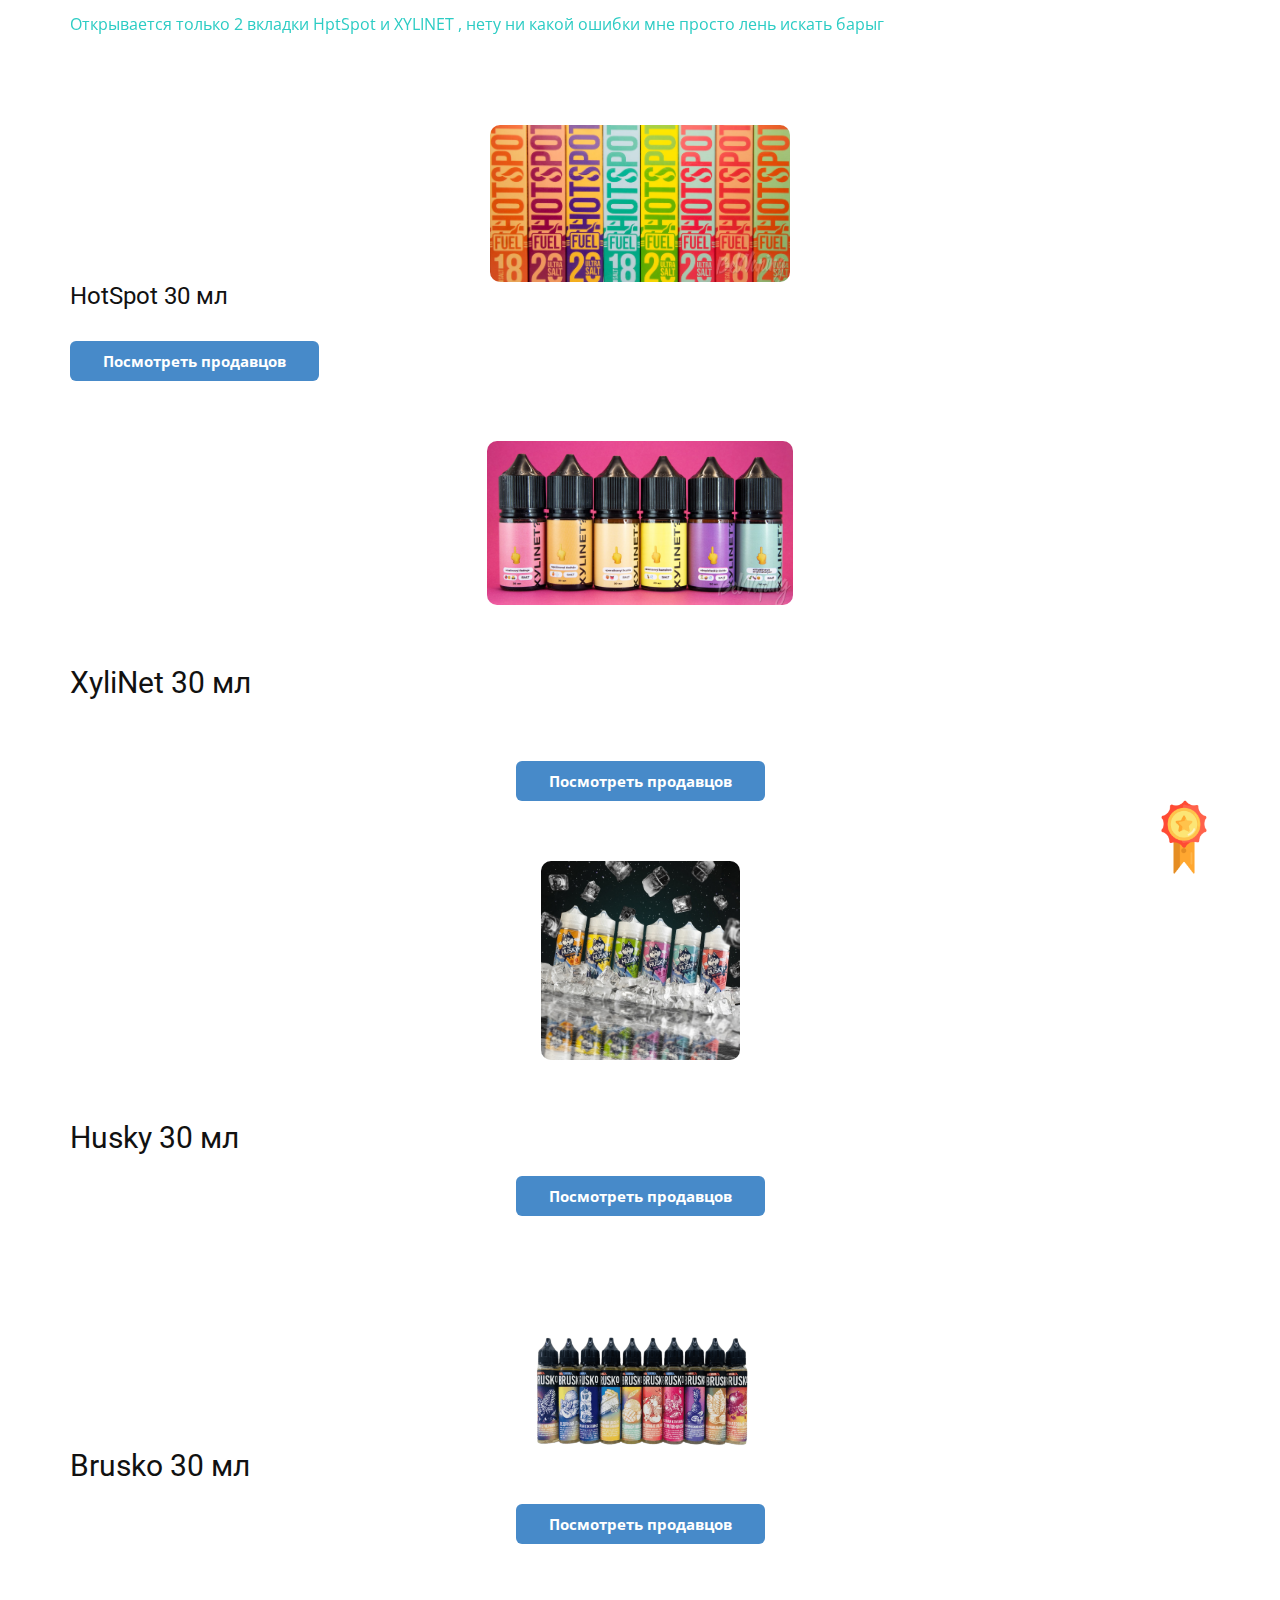
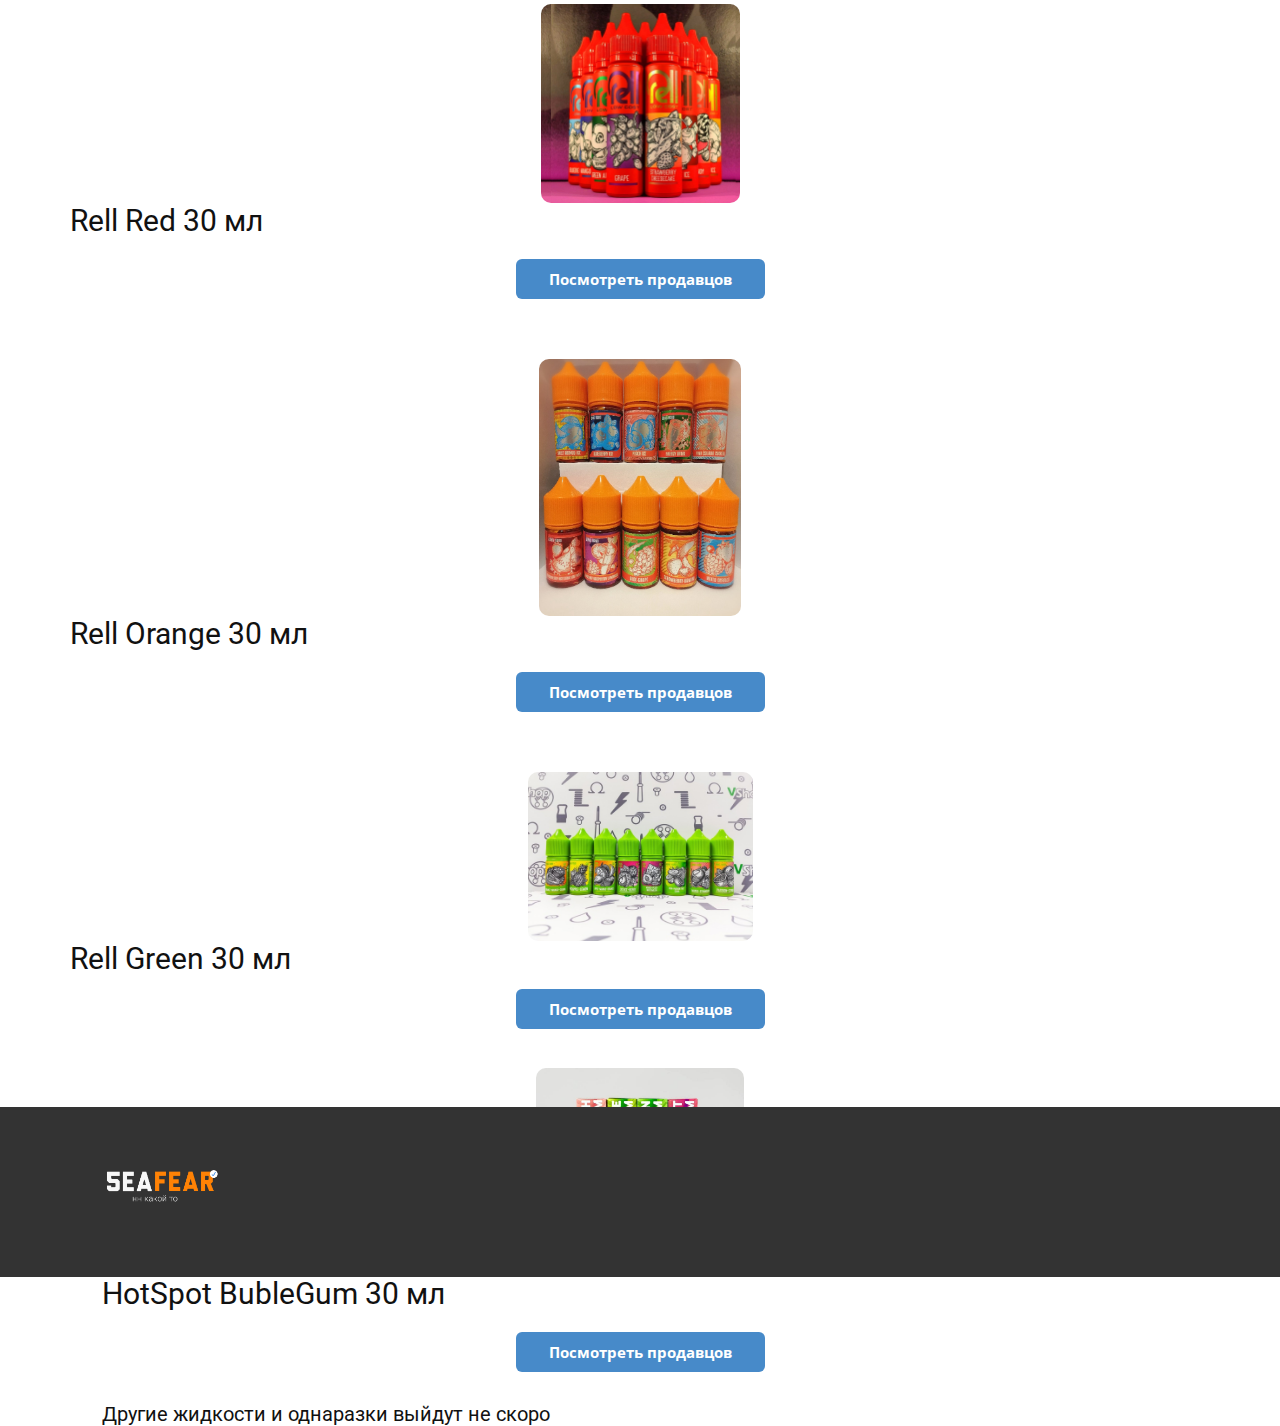
<file: vkminiapp/index.html>
<!DOCTYPE html>
<html style="font-size: 16px;" lang="ru"><head>
    <meta name="viewport" content="width=device-width, initial-scale=1.0">
    <meta charset="utf-8">
    <meta name="keywords" content="">
    <meta name="description" content="">
    <title>Главная</title>
    <link rel="stylesheet" href="../nicepage.css" media="screen">
<link rel="stylesheet" href="Главная.css" media="screen">
    <script class="u-script" type="text/javascript" src="../jquery.js" "="" defer=""></script>
    <script class="u-script" type="text/javascript" src="../nicepage.js" "="" defer=""></script>
    <meta name="generator" content="Nicepage 4.17.7, nicepage.com">
    <link id="u-theme-google-font" rel="stylesheet" href="https://fonts.googleapis.com/css?family=Roboto:100,100i,300,300i,400,400i,500,500i,700,700i,900,900i|Open+Sans:300,300i,400,400i,500,500i,600,600i,700,700i,800,800i">
    
    
    <script type="application/ld+json">{
		"@context": "http://schema.org",
		"@type": "Organization",
		"name": ""
}</script>
    <meta name="theme-color" content="#478ac9">
    <meta property="og:title" content="Главная">
    <meta property="og:type" content="website">
  </head>
  <body data-home-page="Главная.html" data-home-page-title="Главная" class="u-body u-xl-mode" data-lang="ru"><header class="u-clearfix u-header u-sticky u-sticky-cb6c u-header" id="sec-caba"><div class="u-align-left-xs u-clearfix u-sheet u-valign-middle-lg u-valign-middle-md u-valign-middle-sm u-valign-middle-xl u-sheet-1">
        <p class="u-text u-text-default-xs u-text-palette-4-dark-1 u-text-1">Открывается только 2 вкладки HptSpot и XYLINET , нету ни какой ошибки мне просто лень искать барыг</p>
      </div></header>
    <section class="u-clearfix u-section-1" id="sec-8ccd">
      <div class="u-align-left-xs u-clearfix u-sheet u-sheet-1">
        <img class="u-image u-image-round u-radius-10 u-image-1" src="../images/Solevye-miksy-HOTSPOT.-Chast-2-12.jpg" alt="" data-image-width="1366" data-image-height="768">
        <h4 class="u-text u-text-default-xs u-text-1">HotSpot 30 мл</h4>
        <a href="https://filup.ru/vkminiapp/vape1/hotspot" class="u-btn u-btn-round u-button-style u-hover-palette-1-light-1 u-palette-1-base u-radius-6 u-btn-1">Посмотреть продавцов</a>
        <img class="u-image u-image-round u-radius-10 u-image-2" src="../images/Obzor-zhidkostej-XYLINET-03.jpg" alt="" data-image-width="1600" data-image-height="900">
        <h3 class="u-text u-text-default-xs u-text-2">XyliNet 30 мл</h3>
        <a href="https://filup.ru/vkminiapp/vape1/xylinet" class="u-btn u-btn-round u-button-style u-hover-palette-1-light-1 u-palette-1-base u-radius-6 u-btn-2">Посмотреть продавцов</a>
        <img class="u-image u-image-round u-preserve-proportions u-radius-10 u-image-3" src="../images/1068.jpg" alt="" data-image-width="1080" data-image-height="1080">
        <h3 class="u-text u-text-default-xs u-text-3">Husky 30 мл</h3>
        <a href="https://filup.ru" class="u-btn u-btn-round u-button-style u-hover-palette-1-light-1 u-palette-1-base u-radius-6 u-btn-3">Посмотреть продавцов</a>
        <img class="u-image u-image-contain u-image-round u-radius-10 u-image-4" src="../images/brusko_salt-removebg-preview-800x818.png" alt="" data-image-width="800" data-image-height="818">
        <h3 class="u-text u-text-default-xs u-text-4">Brusko 30 мл</h3>
        <a href="https://filup.ru" class="u-btn u-btn-round u-button-style u-hover-palette-1-light-1 u-palette-1-base u-radius-6 u-btn-4">Посмотреть продавцов</a>
        <img class="u-image u-image-round u-preserve-proportions u-radius-10 u-image-5" src="../images/rill_red.jpg" alt="" data-image-width="800" data-image-height="800">
        <h3 class="u-text u-text-default-xs u-text-5">Rell Red 30 мл</h3>
        <a href="https://filup.ru" class="u-btn u-btn-round u-button-style u-hover-palette-1-light-1 u-palette-1-base u-radius-6 u-btn-5">Посмотреть продавцов</a>
        <img class="u-image u-image-round u-radius-10 u-image-6" src="../images/164271605318706215.jpg" alt="" data-image-width="1200" data-image-height="1600">
        <h3 class="u-text u-text-default-xs u-text-6">Rell Orange 30 мл</h3>
        <a href="https://filup.ru" class="u-btn u-btn-round u-button-style u-hover-palette-1-light-1 u-palette-1-base u-radius-6 u-btn-6">Посмотреть продавцов</a>
        <img class="u-image u-image-round u-radius-10 u-image-7" src="../images/fC2ZS7CUcpY.jpg" alt="" data-image-width="520" data-image-height="390">
        <a href="https://filup.ru" class="u-btn u-btn-round u-button-style u-hover-palette-1-light-1 u-palette-1-base u-radius-6 u-btn-7">Посмотреть продавцов</a>
        <h3 class="u-text u-text-default-xs u-text-7">Rell Green 30 мл</h3>
        <img class="u-image u-image-round u-preserve-proportions u-radius-10 u-image-8" src="../images/ujtevXFZsTuz.jpg" alt="" data-image-width="800" data-image-height="800">
        <h3 class="u-text u-text-default-xs u-text-8">HotSpot BubleGum 30 мл</h3>
        <a href="https://filup.ru/vkminiapp/vape1/hotspot" class="u-btn u-btn-round u-button-style u-hover-palette-1-light-1 u-palette-1-base u-radius-6 u-btn-8">Посмотреть продавцов</a>
        <h5 class="u-text u-text-default-xs u-text-9">Другие жидкости и однаразки выйдут не скоро</h5>
        <img class="u-image u-image-contain u-image-default u-preserve-proportions u-image-9" src="../images/1486474.png" alt="" data-image-width="512" data-image-height="512">
      </div>
    </section>
    
    
    <footer class="u-align-center u-clearfix u-footer u-grey-80 u-footer" id="sec-06f6"><div class="u-align-left-xs u-clearfix u-sheet u-sheet-1">
        <img class="u-absolute-hcenter-xs u-expanded-height-xs u-image u-image-contain u-image-default u-preserve-proportions u-image-1" src="../images/20220825_0120232.png" alt="" data-image-width="1314" data-image-height="1314">
      </div></footer>
</body></html>
</file>
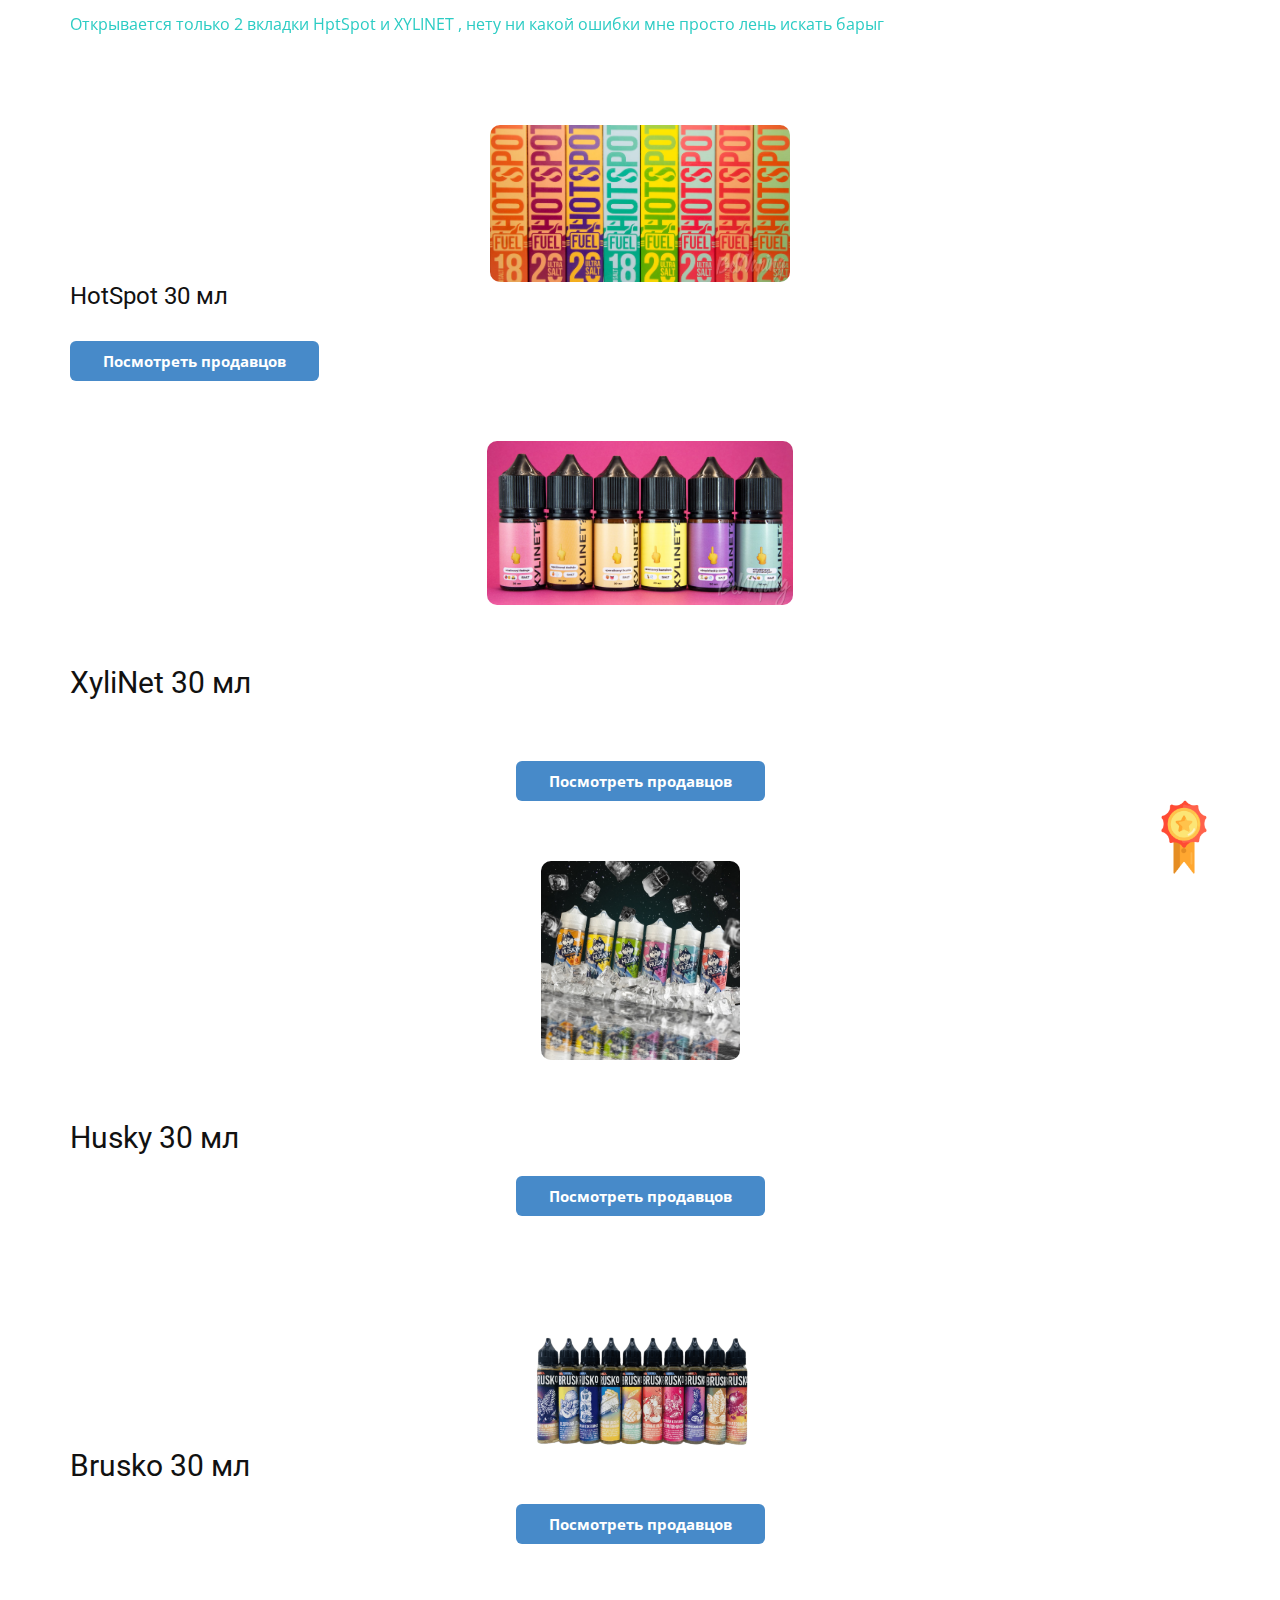
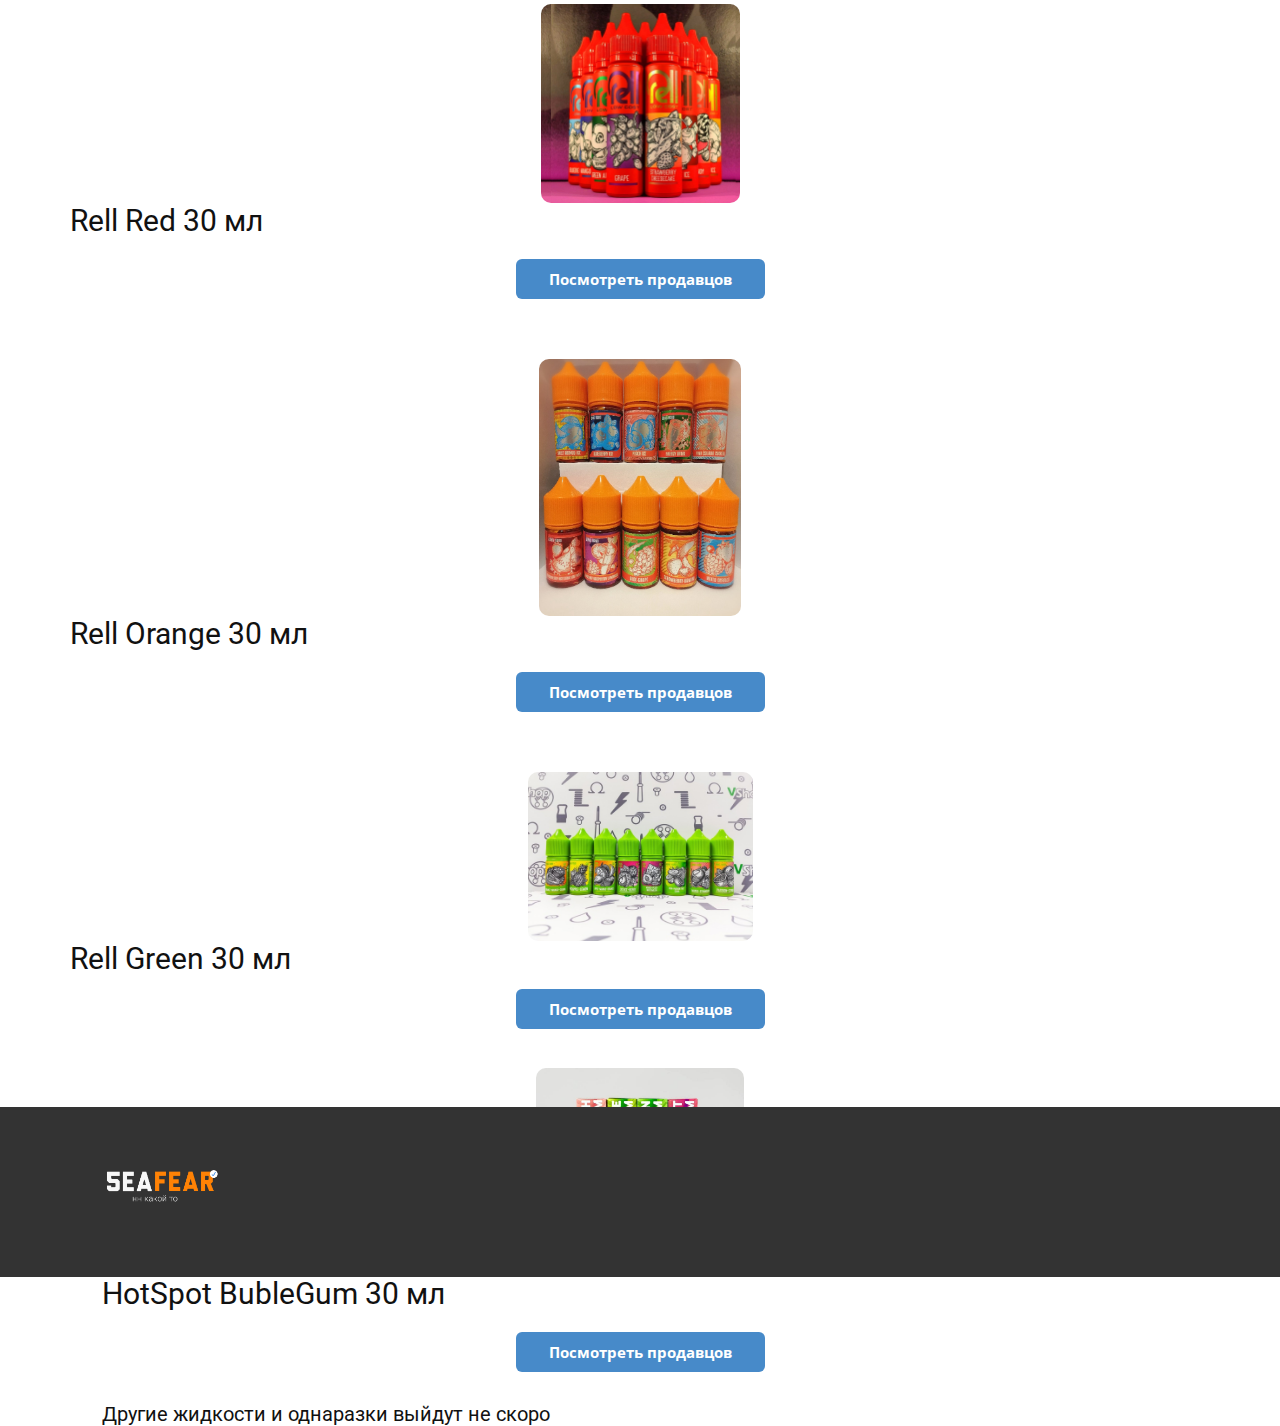
<file: vkminiapp/Главная.html>
<!DOCTYPE html>
<html style="font-size: 16px;" lang="ru"><head>
    <meta name="viewport" content="width=device-width, initial-scale=1.0">
    <meta charset="utf-8">
    <meta name="keywords" content="">
    <meta name="description" content="">
    <title>Главная</title>
    <link rel="stylesheet" href="../nicepage.css" media="screen">
<link rel="stylesheet" href="Главная.css" media="screen">
    <script class="u-script" type="text/javascript" src="../jquery.js" "="" defer=""></script>
    <script class="u-script" type="text/javascript" src="../nicepage.js" "="" defer=""></script>
    <meta name="generator" content="Nicepage 4.17.7, nicepage.com">
    <link id="u-theme-google-font" rel="stylesheet" href="https://fonts.googleapis.com/css?family=Roboto:100,100i,300,300i,400,400i,500,500i,700,700i,900,900i|Open+Sans:300,300i,400,400i,500,500i,600,600i,700,700i,800,800i">
    
    
    <script type="application/ld+json">{
		"@context": "http://schema.org",
		"@type": "Organization",
		"name": ""
}</script>
    <meta name="theme-color" content="#478ac9">
    <meta property="og:title" content="Главная">
    <meta property="og:type" content="website">
  </head>
  <body class="u-body u-xl-mode" data-lang="ru"><header class="u-clearfix u-header u-sticky u-sticky-cb6c u-header" id="sec-caba"><div class="u-align-left-xs u-clearfix u-sheet u-valign-middle-lg u-valign-middle-md u-valign-middle-sm u-valign-middle-xl u-sheet-1">
        <p class="u-text u-text-default-xs u-text-palette-4-dark-1 u-text-1">Открывается только 2 вкладки HptSpot и XYLINET , нету ни какой ошибки мне просто лень искать барыг</p>
      </div></header>
    <section class="u-clearfix u-section-1" id="sec-8ccd">
      <div class="u-align-left-xs u-clearfix u-sheet u-sheet-1">
        <img class="u-image u-image-round u-radius-10 u-image-1" src="../images/Solevye-miksy-HOTSPOT.-Chast-2-12.jpg" alt="" data-image-width="1366" data-image-height="768">
        <h4 class="u-text u-text-default-xs u-text-1">HotSpot 30 мл</h4>
        <a href="https://filup.ru/vkminiapp/vape1/hotspot" class="u-btn u-btn-round u-button-style u-hover-palette-1-light-1 u-palette-1-base u-radius-6 u-btn-1">Посмотреть продавцов</a>
        <img class="u-image u-image-round u-radius-10 u-image-2" src="../images/Obzor-zhidkostej-XYLINET-03.jpg" alt="" data-image-width="1600" data-image-height="900">
        <h3 class="u-text u-text-default-xs u-text-2">XyliNet 30 мл</h3>
        <a href="https://filup.ru/vkminiapp/vape1/xylinet" class="u-btn u-btn-round u-button-style u-hover-palette-1-light-1 u-palette-1-base u-radius-6 u-btn-2">Посмотреть продавцов</a>
        <img class="u-image u-image-round u-preserve-proportions u-radius-10 u-image-3" src="../images/1068.jpg" alt="" data-image-width="1080" data-image-height="1080">
        <h3 class="u-text u-text-default-xs u-text-3">Husky 30 мл</h3>
        <a href="https://filup.ru" class="u-btn u-btn-round u-button-style u-hover-palette-1-light-1 u-palette-1-base u-radius-6 u-btn-3">Посмотреть продавцов</a>
        <img class="u-image u-image-contain u-image-round u-radius-10 u-image-4" src="../images/brusko_salt-removebg-preview-800x818.png" alt="" data-image-width="800" data-image-height="818">
        <h3 class="u-text u-text-default-xs u-text-4">Brusko 30 мл</h3>
        <a href="https://filup.ru" class="u-btn u-btn-round u-button-style u-hover-palette-1-light-1 u-palette-1-base u-radius-6 u-btn-4">Посмотреть продавцов</a>
        <img class="u-image u-image-round u-preserve-proportions u-radius-10 u-image-5" src="../images/rill_red.jpg" alt="" data-image-width="800" data-image-height="800">
        <h3 class="u-text u-text-default-xs u-text-5">Rell Red 30 мл</h3>
        <a href="https://filup.ru" class="u-btn u-btn-round u-button-style u-hover-palette-1-light-1 u-palette-1-base u-radius-6 u-btn-5">Посмотреть продавцов</a>
        <img class="u-image u-image-round u-radius-10 u-image-6" src="../images/164271605318706215.jpg" alt="" data-image-width="1200" data-image-height="1600">
        <h3 class="u-text u-text-default-xs u-text-6">Rell Orange 30 мл</h3>
        <a href="https://filup.ru" class="u-btn u-btn-round u-button-style u-hover-palette-1-light-1 u-palette-1-base u-radius-6 u-btn-6">Посмотреть продавцов</a>
        <img class="u-image u-image-round u-radius-10 u-image-7" src="../images/fC2ZS7CUcpY.jpg" alt="" data-image-width="520" data-image-height="390">
        <a href="https://filup.ru" class="u-btn u-btn-round u-button-style u-hover-palette-1-light-1 u-palette-1-base u-radius-6 u-btn-7">Посмотреть продавцов</a>
        <h3 class="u-text u-text-default-xs u-text-7">Rell Green 30 мл</h3>
        <img class="u-image u-image-round u-preserve-proportions u-radius-10 u-image-8" src="../images/ujtevXFZsTuz.jpg" alt="" data-image-width="800" data-image-height="800">
        <h3 class="u-text u-text-default-xs u-text-8">HotSpot BubleGum 30 мл</h3>
        <a href="https://filup.ru/vkminiapp/vape1/hotspot" class="u-btn u-btn-round u-button-style u-hover-palette-1-light-1 u-palette-1-base u-radius-6 u-btn-8">Посмотреть продавцов</a>
        <h5 class="u-text u-text-default-xs u-text-9">Другие жидкости и однаразки выйдут не скоро</h5>
        <img class="u-image u-image-contain u-image-default u-preserve-proportions u-image-9" src="../images/1486474.png" alt="" data-image-width="512" data-image-height="512">
      </div>
    </section>
    
    
    <footer class="u-align-center u-clearfix u-footer u-grey-80 u-footer" id="sec-06f6"><div class="u-align-left-xs u-clearfix u-sheet u-sheet-1">
        <img class="u-absolute-hcenter-xs u-expanded-height-xs u-image u-image-contain u-image-default u-preserve-proportions u-image-1" src="../images/20220825_0120232.png" alt="" data-image-width="1314" data-image-height="1314">
      </div></footer>
</body></html>
</file>
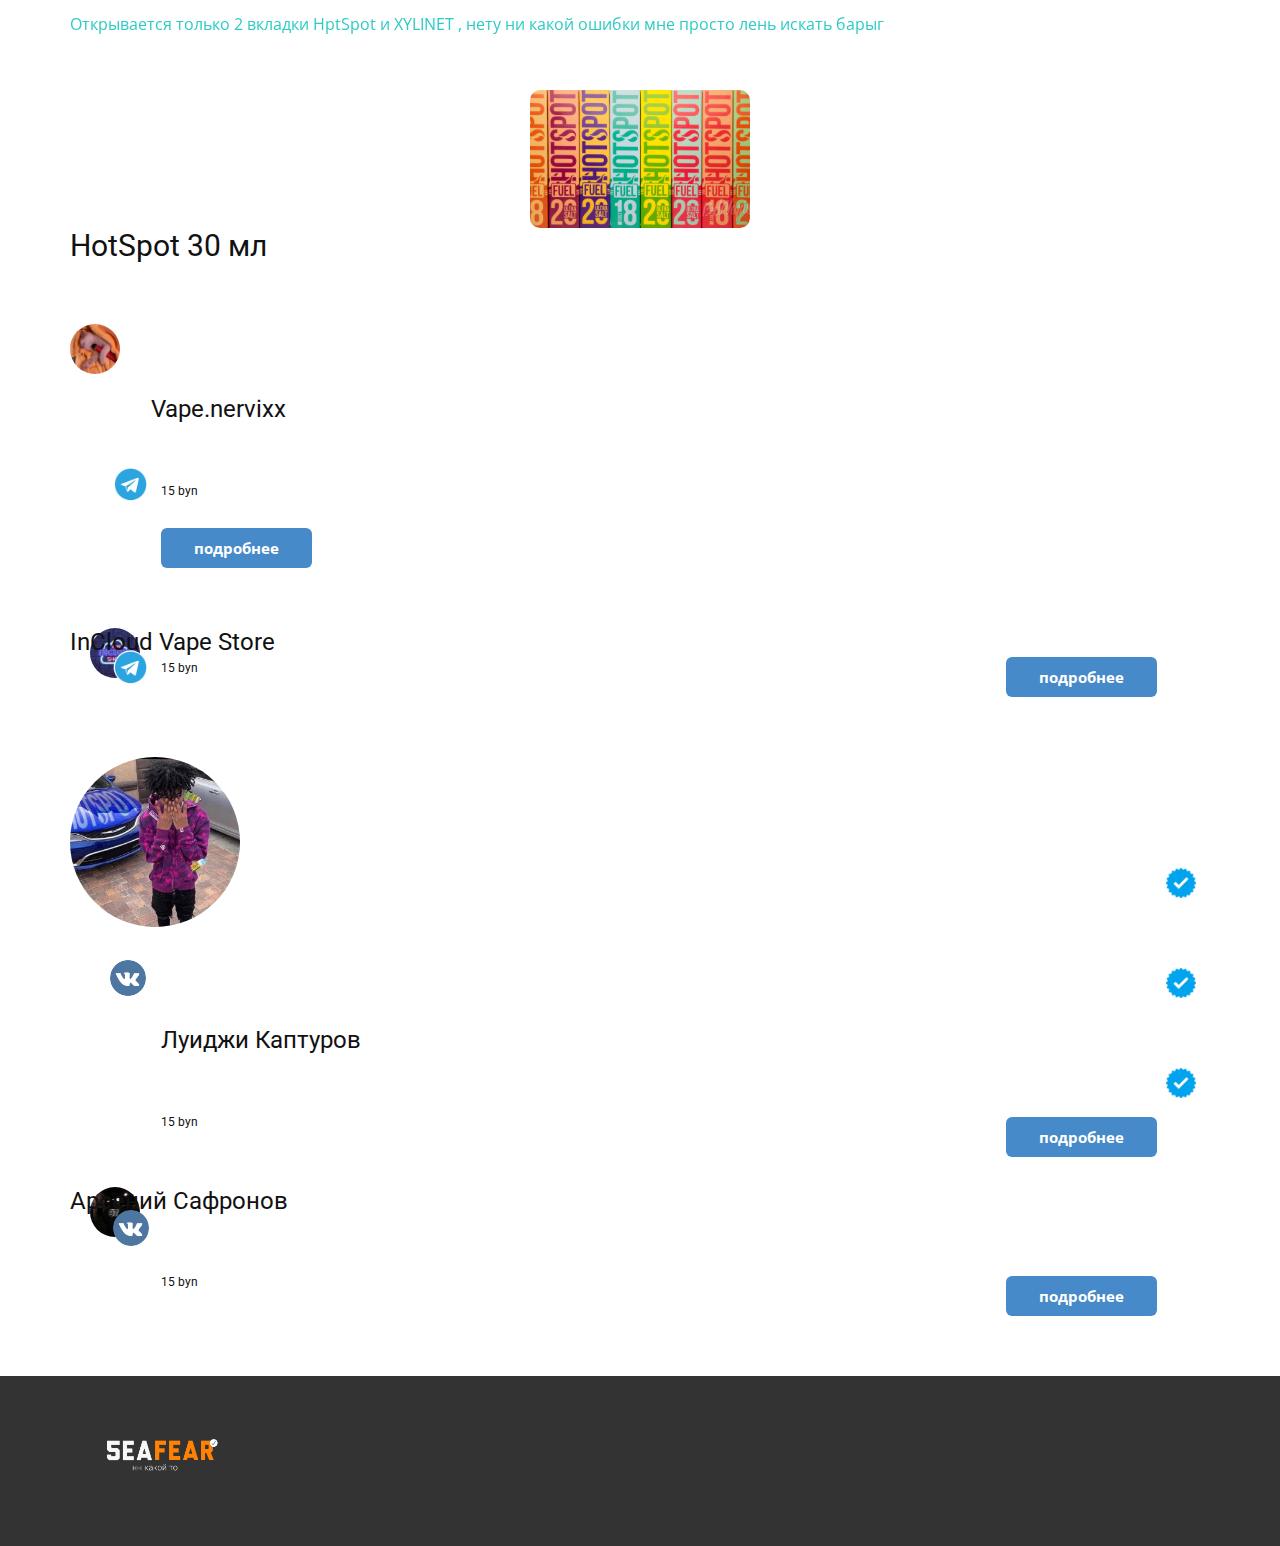
<file: vkminiapp/vape1/hotspot.html>
<!DOCTYPE html>
<html style="font-size: 16px;" lang="ru"><head>
    <meta name="viewport" content="width=device-width, initial-scale=1.0">
    <meta charset="utf-8">
    <meta name="keywords" content="">
    <meta name="description" content="">
    <title>hotspot</title>
    <link rel="stylesheet" href="../../nicepage.css" media="screen">
<link rel="stylesheet" href="hotspot.css" media="screen">
    <script class="u-script" type="text/javascript" src="../../jquery.js" "="" defer=""></script>
    <script class="u-script" type="text/javascript" src="../../nicepage.js" "="" defer=""></script>
    <meta name="generator" content="Nicepage 4.17.7, nicepage.com">
    <link id="u-theme-google-font" rel="stylesheet" href="https://fonts.googleapis.com/css?family=Roboto:100,100i,300,300i,400,400i,500,500i,700,700i,900,900i|Open+Sans:300,300i,400,400i,500,500i,600,600i,700,700i,800,800i">
    
    
    <script type="application/ld+json">{
		"@context": "http://schema.org",
		"@type": "Organization",
		"name": ""
}</script>
    <meta name="theme-color" content="#478ac9">
    <meta property="og:title" content="hotspot">
    <meta property="og:type" content="website">
  </head>
  <body class="u-body u-xl-mode" data-lang="ru"><header class="u-clearfix u-header u-sticky u-sticky-cb6c u-header" id="sec-caba"><div class="u-align-left-xs u-clearfix u-sheet u-valign-middle-lg u-valign-middle-md u-valign-middle-sm u-valign-middle-xl u-sheet-1">
        <p class="u-text u-text-default-xs u-text-palette-4-dark-1 u-text-1">Открывается только 2 вкладки HptSpot и XYLINET , нету ни какой ошибки мне просто лень искать барыг</p>
      </div></header>
    <section class="u-clearfix u-section-1" id="sec-cbc8">
      <div class="u-clearfix u-sheet u-sheet-1">
        <img class="u-image u-image-round u-radius-10 u-image-1" src="../../images/Solevye-miksy-HOTSPOT.-Chast-2-12.jpg" alt="" data-image-width="1366" data-image-height="768">
        <h3 class="u-text u-text-default-xs u-text-1">HotSpot 30 мл</h3>
        <img class="u-image u-image-circle u-preserve-proportions u-image-2" src="../../images/photo_2022-10-15_20-36-50.jpg" alt="" data-image-width="640" data-image-height="640">
        <h4 class="u-text u-text-default-xs u-text-2">Vape.nervixx</h4>
        <img class="u-image u-image-contain u-image-default u-preserve-proportions u-image-3" src="../../images/telegram_PNG9.png" alt="" data-image-width="200" data-image-height="195">
        <h4 class="u-text u-text-default-xs u-text-3">15 byn</h4>
        <a href="https://t.me/vapenervixx/9" class="u-btn u-btn-round u-button-style u-hover-palette-1-light-1 u-palette-1-base u-radius-6 u-btn-1" target="_blank">подробнее</a>
        <img class="u-image u-image-circle u-preserve-proportions u-image-4" src="../../images/image.png" alt="" data-image-width="640" data-image-height="640">
        <img class="u-image u-image-contain u-image-default u-preserve-proportions u-image-5" src="../../images/telegram_PNG9.png" alt="" data-image-width="200" data-image-height="195">
        <h4 class="u-text u-text-default-xs u-text-4">InCloud Vape Store</h4>
        <h4 class="u-text u-text-default-xs u-text-5">15 byn</h4>
        <a href="https://t.me/incloudvapestore/971?singl" class="u-btn u-btn-round u-button-style u-hover-palette-1-light-1 u-palette-1-base u-radius-6 u-btn-2" target="_blank">подробнее</a>
        <img class="u-image u-image-circle u-preserve-proportions u-image-6" src="../../images/photo_2022-10-15_21-00-11.jpg" alt="" data-image-width="564" data-image-height="564">
        <img class="u-image u-image-circle u-image-contain u-preserve-proportions u-image-7" src="../../images/vk.png" alt="" data-image-width="512" data-image-height="512">
        <h4 class="u-text u-text-default-xs u-text-6">Луиджи Каптуров</h4>
        <h4 class="u-text u-text-default-xs u-text-7">15 byn</h4>
        <a href="https://vk.com/glavacapturov" class="u-btn u-btn-round u-button-style u-hover-palette-1-light-1 u-palette-1-base u-radius-6 u-btn-3" target="_blank">подробнее</a>
        <img class="u-image u-image-contain u-image-default u-preserve-proportions u-image-8" src="../../images/7dSQ8xB.png" alt="" data-image-width="2160" data-image-height="2160">
        <img class="u-image u-image-contain u-image-default u-preserve-proportions u-image-9" src="../../images/7dSQ8xB.png" alt="" data-image-width="2160" data-image-height="2160">
        <img class="u-image u-image-contain u-image-default u-preserve-proportions u-image-10" src="../../images/7dSQ8xB.png" alt="" data-image-width="2160" data-image-height="2160">
        <img class="u-image u-image-circle u-preserve-proportions u-image-11" src="../../images/photo_2022-10-15_21-00-18.jpg" alt="" data-image-width="736" data-image-height="736">
        <img class="u-image u-image-circle u-image-contain u-preserve-proportions u-image-12" src="../../images/vk.png" alt="" data-image-width="512" data-image-height="512">
        <h4 class="u-text u-text-default-xs u-text-8">Арсений Сафронов</h4>
        <h4 class="u-text u-text-default-xs u-text-9">15 byn</h4>
        <a href="https://vk.com/wall-175475892_82661" class="u-btn u-btn-round u-button-style u-hover-palette-1-light-1 u-palette-1-base u-radius-6 u-btn-4" target="_blank">подробнее</a>
      </div>
    </section>
    
    
    <footer class="u-align-center u-clearfix u-footer u-grey-80 u-footer" id="sec-06f6"><div class="u-align-left-xs u-clearfix u-sheet u-sheet-1">
        <img class="u-absolute-hcenter-xs u-expanded-height-xs u-image u-image-contain u-image-default u-preserve-proportions u-image-1" src="../../images/20220825_0120232.png" alt="" data-image-width="1314" data-image-height="1314">
      </div></footer>
</body></html>
</file>
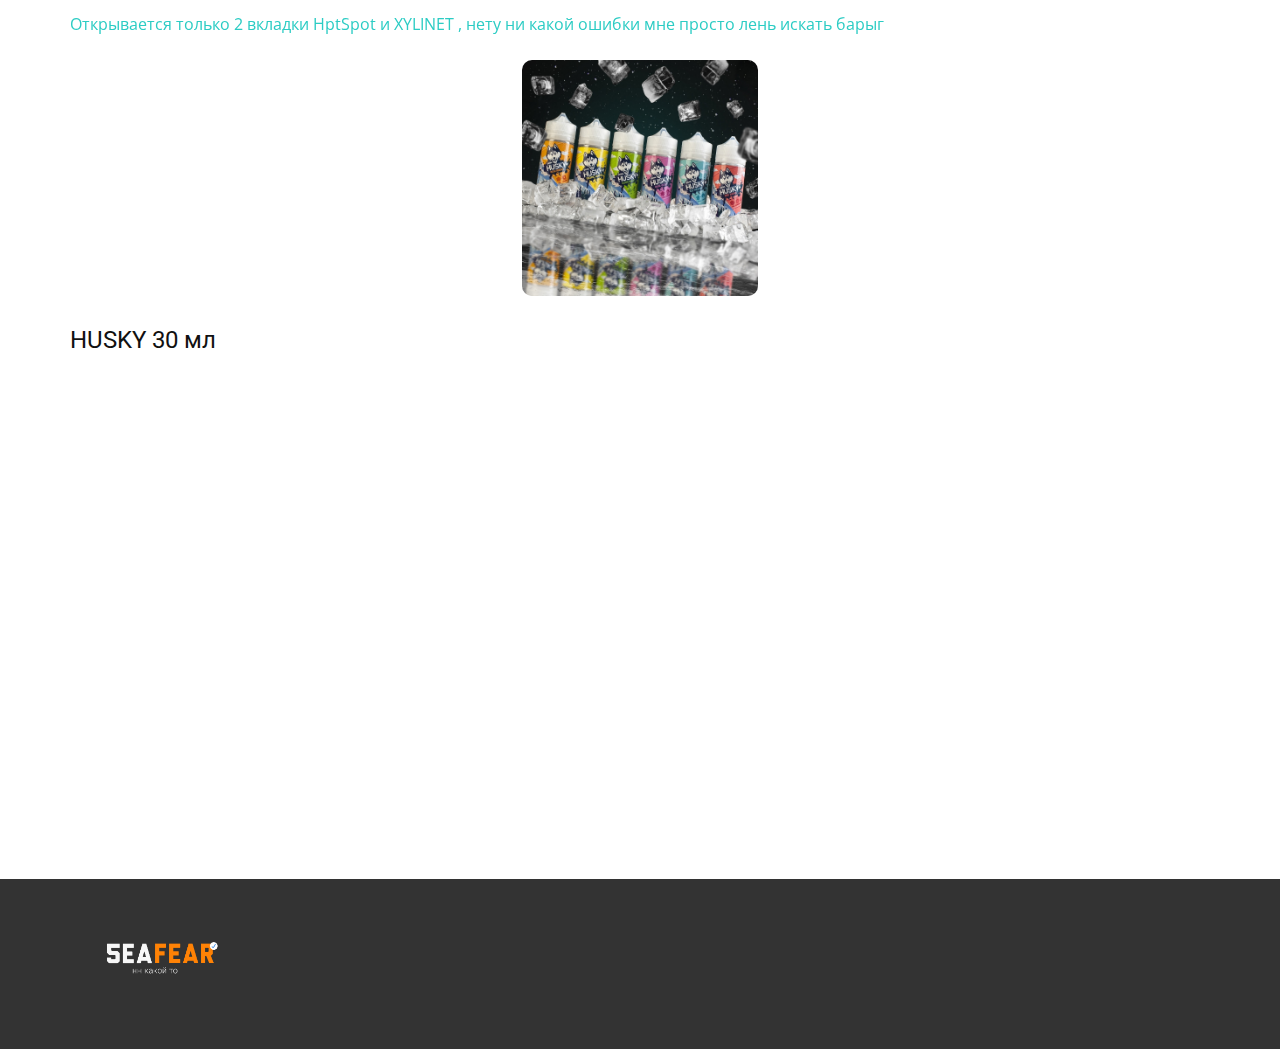
<file: vkminiapp/vape1/husky.html>
<!DOCTYPE html>
<html style="font-size: 16px;" lang="ru"><head>
    <meta name="viewport" content="width=device-width, initial-scale=1.0">
    <meta charset="utf-8">
    <meta name="keywords" content="">
    <meta name="description" content="">
    <title>husky</title>
    <link rel="stylesheet" href="../../nicepage.css" media="screen">
<link rel="stylesheet" href="husky.css" media="screen">
    <script class="u-script" type="text/javascript" src="../../jquery.js" "="" defer=""></script>
    <script class="u-script" type="text/javascript" src="../../nicepage.js" "="" defer=""></script>
    <meta name="generator" content="Nicepage 4.17.7, nicepage.com">
    <link id="u-theme-google-font" rel="stylesheet" href="https://fonts.googleapis.com/css?family=Roboto:100,100i,300,300i,400,400i,500,500i,700,700i,900,900i|Open+Sans:300,300i,400,400i,500,500i,600,600i,700,700i,800,800i">
    
    
    <script type="application/ld+json">{
		"@context": "http://schema.org",
		"@type": "Organization",
		"name": ""
}</script>
    <meta name="theme-color" content="#478ac9">
    <meta property="og:title" content="husky">
    <meta property="og:type" content="website">
  </head>
  <body class="u-body u-xl-mode" data-lang="ru"><header class="u-clearfix u-header u-sticky u-sticky-cb6c u-header" id="sec-caba"><div class="u-align-left-xs u-clearfix u-sheet u-valign-middle-lg u-valign-middle-md u-valign-middle-sm u-valign-middle-xl u-sheet-1">
        <p class="u-text u-text-default-xs u-text-palette-4-dark-1 u-text-1">Открывается только 2 вкладки HptSpot и XYLINET , нету ни какой ошибки мне просто лень искать барыг</p>
      </div></header>
    <section class="u-clearfix u-section-1" id="sec-ce1c">
      <div class="u-clearfix u-sheet u-sheet-1">
        <img class="u-image u-image-round u-preserve-proportions u-radius-10 u-image-1" src="../../images/1068.jpg" alt="" data-image-width="1080" data-image-height="1080">
        <h4 class="u-text u-text-default-xs u-text-1">HUSKY 30 мл</h4>
      </div>
    </section>
    
    
    <footer class="u-align-center u-clearfix u-footer u-grey-80 u-footer" id="sec-06f6"><div class="u-align-left-xs u-clearfix u-sheet u-sheet-1">
        <img class="u-absolute-hcenter-xs u-expanded-height-xs u-image u-image-contain u-image-default u-preserve-proportions u-image-1" src="../../images/20220825_0120232.png" alt="" data-image-width="1314" data-image-height="1314">
      </div></footer>
</body></html>
</file>
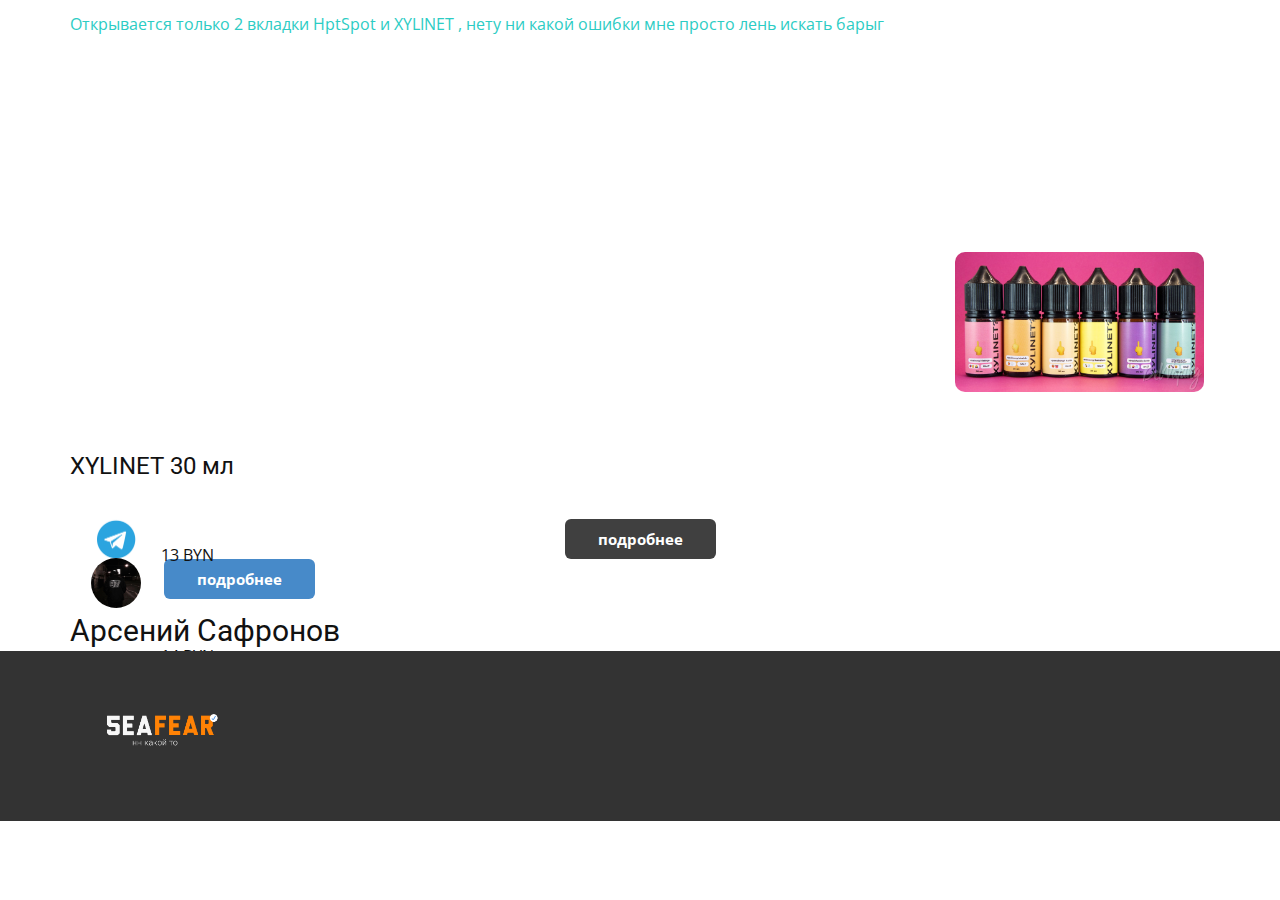
<file: vkminiapp/vape1/xylinet.html>
<!DOCTYPE html>
<html style="font-size: 16px;" lang="ru"><head>
    <meta name="viewport" content="width=device-width, initial-scale=1.0">
    <meta charset="utf-8">
    <meta name="keywords" content="">
    <meta name="description" content="">
    <title>xylinet</title>
    <link rel="stylesheet" href="../../nicepage.css" media="screen">
<link rel="stylesheet" href="xylinet.css" media="screen">
    <script class="u-script" type="text/javascript" src="../../jquery.js" "="" defer=""></script>
    <script class="u-script" type="text/javascript" src="../../nicepage.js" "="" defer=""></script>
    <meta name="generator" content="Nicepage 4.17.7, nicepage.com">
    <link id="u-theme-google-font" rel="stylesheet" href="https://fonts.googleapis.com/css?family=Roboto:100,100i,300,300i,400,400i,500,500i,700,700i,900,900i|Open+Sans:300,300i,400,400i,500,500i,600,600i,700,700i,800,800i">
    
    
    <script type="application/ld+json">{
		"@context": "http://schema.org",
		"@type": "Organization",
		"name": ""
}</script>
    <meta name="theme-color" content="#478ac9">
    <meta property="og:title" content="xylinet">
    <meta property="og:type" content="website">
  </head>
  <body class="u-body u-xl-mode" data-lang="ru"><header class="u-clearfix u-header u-sticky u-sticky-cb6c u-header" id="sec-caba"><div class="u-align-left-xs u-clearfix u-sheet u-valign-middle-lg u-valign-middle-md u-valign-middle-sm u-valign-middle-xl u-sheet-1">
        <p class="u-text u-text-default-xs u-text-palette-4-dark-1 u-text-1">Открывается только 2 вкладки HptSpot и XYLINET , нету ни какой ошибки мне просто лень искать барыг</p>
      </div></header>
    <section class="u-clearfix u-section-1" id="sec-5634">
      <div class="u-clearfix u-sheet u-sheet-1">
        <img class="u-image u-image-round u-radius-10 u-image-1" src="../../images/Obzor-zhidkostej-XYLINET-03.jpg" alt="" data-image-width="1600" data-image-height="900">
        <h4 class="u-text u-text-default-xs u-text-1">XYLINET 30 мл</h4>
        <img class="u-image u-image-circle u-image-contain u-preserve-proportions u-image-2" src="../../images/telegram_PNG9.png" alt="" data-image-width="200" data-image-height="195">
        <a href="https://nicepage.com/k/auto-mechanic-html-templates" class="u-border-none u-btn u-btn-round u-button-style u-grey-75 u-hover-grey-60 u-radius-6 u-btn-1">подробнее</a>
        <a href="https://nicepage.com/k/auto-mechanic-html-templates" class="u-btn u-btn-round u-button-style u-hover-palette-1-light-1 u-palette-1-base u-radius-6 u-btn-2">подробнее</a>
        <img class="u-image u-image-circle u-preserve-proportions u-image-3" src="../../images/photo_2022-10-15_21-00-18.jpg" alt="" data-image-width="736" data-image-height="736">
        <h3 class="u-text u-text-default-xs u-text-2"> Арсений Сафронов</h3>
        <p class="u-text u-text-default-xs u-text-3">14 BYN</p>
        <p class="u-text u-text-default-xs u-text-4">13 BYN</p>
      </div>
    </section>
    
    
    <footer class="u-align-center u-clearfix u-footer u-grey-80 u-footer" id="sec-06f6"><div class="u-align-left-xs u-clearfix u-sheet u-sheet-1">
        <img class="u-absolute-hcenter-xs u-expanded-height-xs u-image u-image-contain u-image-default u-preserve-proportions u-image-1" src="../../images/20220825_0120232.png" alt="" data-image-width="1314" data-image-height="1314">
      </div></footer>
</body></html>
</file>
